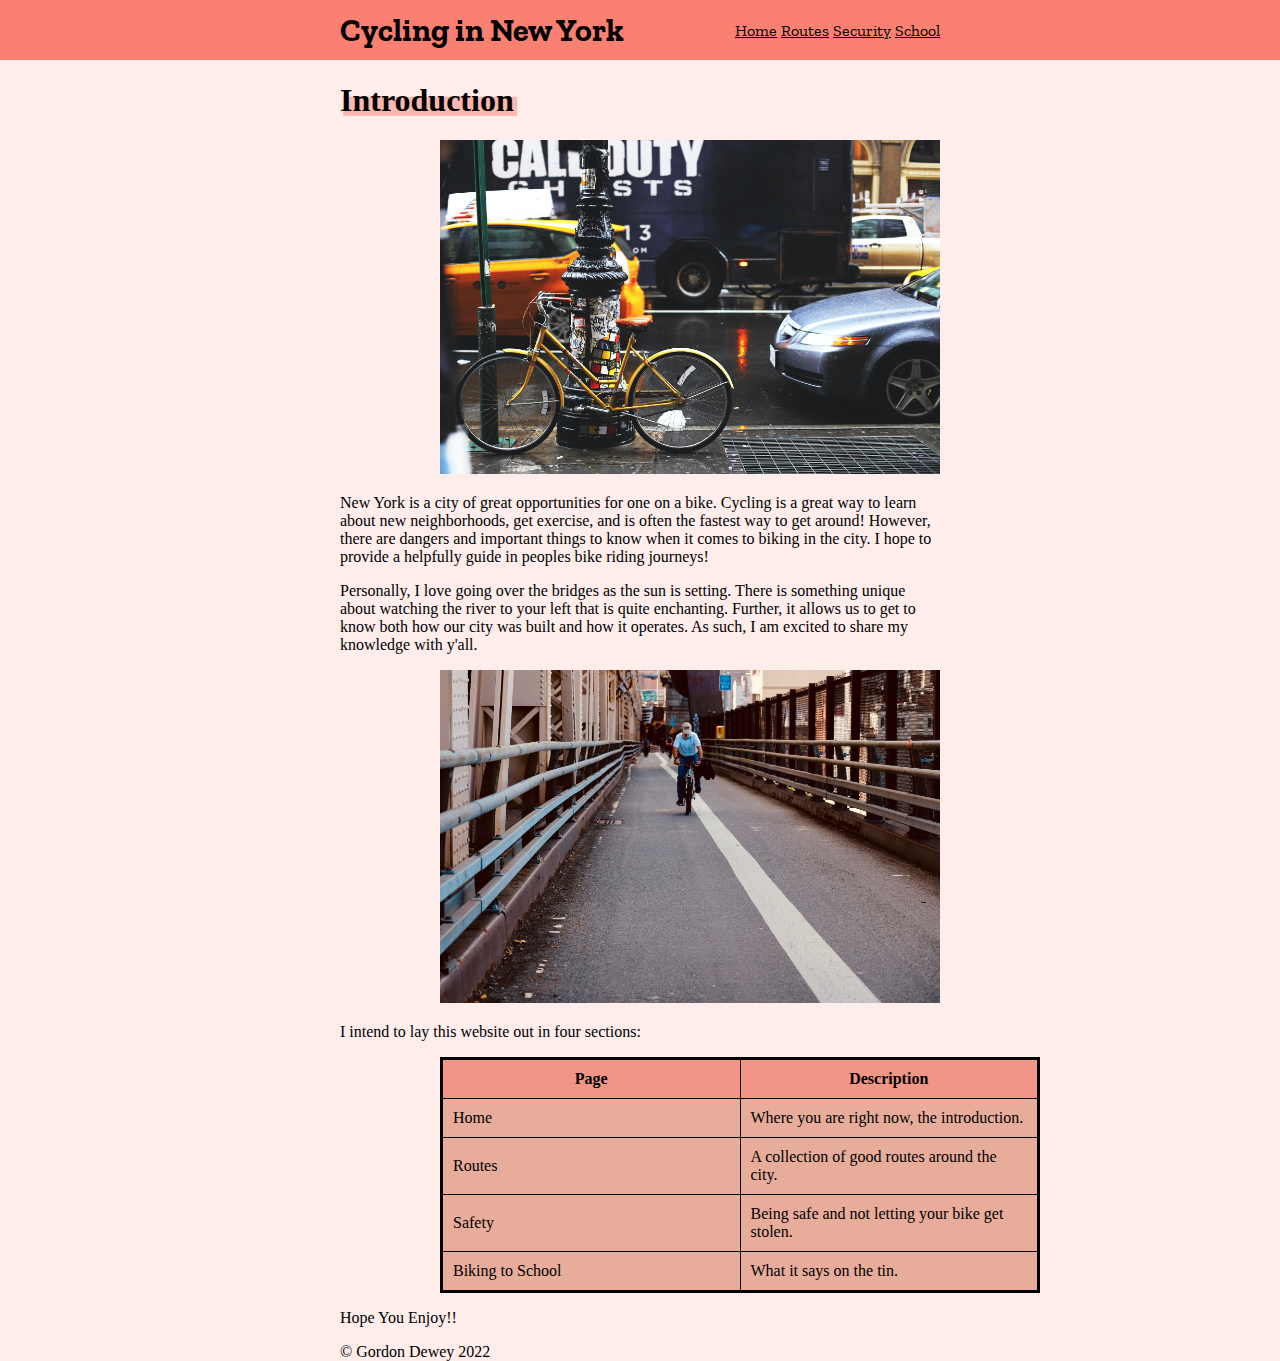
<file: index.html>
<!DOCTYPE html>
<html lang="en">
  <head>
    <meta charset="UTF-8" />
    <meta http-equiv="X-UA-Compatible" content="IE=edge" />
    <meta name="viewport" content="width=device-width, initial-scale=1.0" />
    <link rel="stylesheet" href="style.css" />
    <title>Cycling In New York</title>
  </head>
  <body>
    <header>
      <div class="content">
        <p>Cycling in New York</p>
        <nav>
          <a href="index.html">Home</a>
          <a href="routes.html">Routes</a>
          <a href="security.html">Security</a>
          <a href="school.html">School</a>
        </nav>
      </div>
    </header>
    <article class="content">
      <div>
        <h1>Introduction</h1>
      </div>

      <img alt="cool image" src="resources/bike1.jpg"/>
      <p>
        New York is a city of great opportunities for one on a bike. Cycling is a great way to learn about new neighborhoods, get exercise, and is often the fastest way to get around! However, there are dangers and important things to know when it comes to biking in the city. I hope to provide a helpfully guide in peoples bike riding journeys!
      </p>
      <p>
        Personally, I love going over the bridges as the sun is setting. There is something unique about watching the river to your left that is quite enchanting. Further, it allows us to get to know both how our city was built and how it operates. As such, I am excited to share my knowledge with y'all.
      </p>
      <img alt="Someone Crossing the Williamsburg Bridge" src="resources/bike2.jpg"/>
      <p>I intend to lay this website out in four sections:</p>
      <table>
        <tr>
          <th>Page</th>
          <th>Description</th>
        </tr>
        <tr>
          <td>Home</td>
          <td>Where you are right now, the introduction.</td>
        </tr>
        <tr>
          <td>Routes</td>
          <td>A collection of good routes around the city.</td>
        </tr>
        <tr>
          <td>Safety</td>
          <td>Being safe and not letting your bike get stolen.</td>
        </tr>
        <tr>
          <td>Biking to School</td>
          <td>What it says on the tin.</td>
        </tr>
      </table>
      <p>Hope You Enjoy!!</p>
    </article>
    <footer class="content">&#169; Gordon Dewey 2022</footer>
  </body>
</html>
</file>
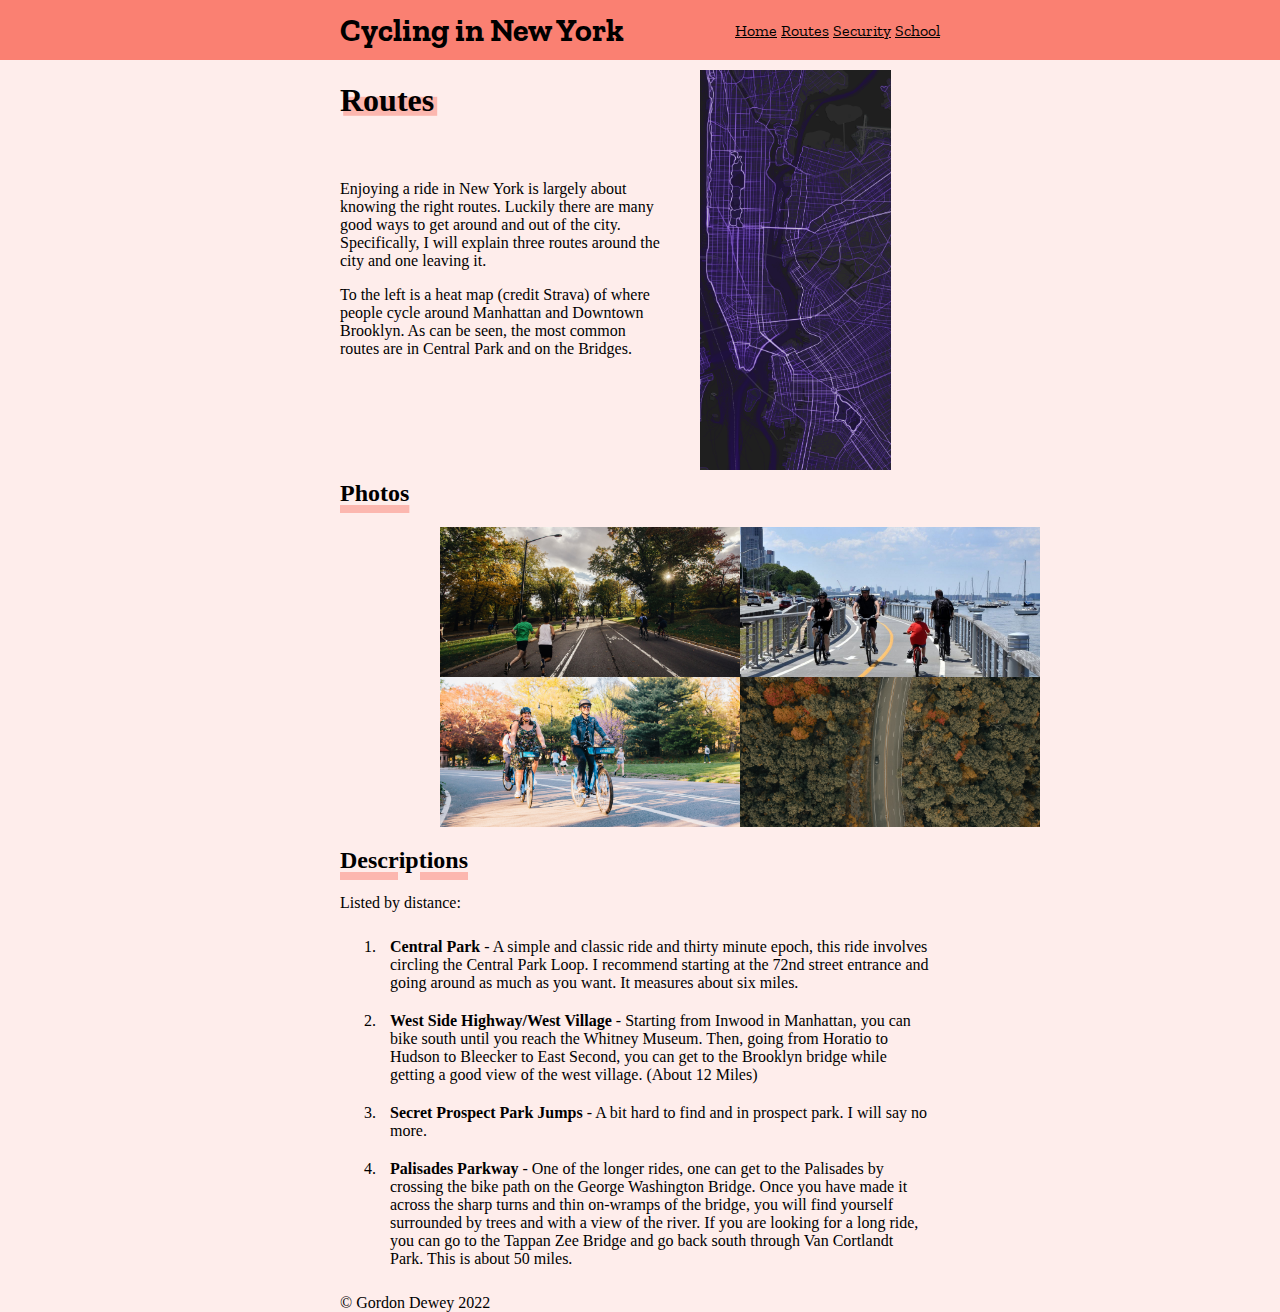
<file: routes.html>
<!DOCTYPE html>
<html lang="en">
  <head>
    <meta charset="UTF-8" />
    <meta http-equiv="X-UA-Compatible" content="IE=edge" />
    <meta name="viewport" content="width=device-width, initial-scale=1.0" />
    <link rel="stylesheet" href="style.css" />
    <title>Cycling In New York</title>
  </head>
  <body>
    <header>
      <div class="content">
        <p>Cycling in New York</p>
        <nav>
          <a href="index.html">Home</a>
          <a href="routes.html">Routes</a>
          <a href="security.html">Security</a>
          <a href="school.html">School</a>
        </nav>
      </div>
    </header>
    <article class="content">
      <div id="routeTopLayout">
        <span>
          <h1>Routes</h1>
        </span>
        <img alt="Heat Map of NYC Biking Credit Strava" src="resources/route1.png"/>
        <div>
          <p>
            Enjoying a ride in New York is largely about knowing the right routes. Luckily there are many good ways to get around and out of the city. Specifically, I will explain three routes around the city and one leaving it.
          </p>
          <p>
            To the left is a heat map (credit Strava) of where people cycle around Manhattan and Downtown Brooklyn. As can be seen, the most common routes are in Central Park and on the Bridges.
          </p>
        </div>
      </div>

      <h2>Photos</h2>
      <div class="gallery">
        <img alt="Central Park Cycling" src="resources/route2.jpg"/>
        <img alt="West Side Highway" src="resources/route4.jpg"/>
        <img alt="Prospect Park" src="resources/route5.jpg"/>
        <img alt="Palisades Parkway" src="resources/route3.jpg"/>
      </div>

      <h2>Descriptions</h2>
      <p>Listed by distance:</p>
      <ol>
        <li>
          <strong>Central Park</strong> - A simple and classic ride and thirty minute epoch, this ride involves circling the Central Park Loop. I recommend starting at the 72nd street entrance and going around as much as you want. It measures about six miles.
        </li>
        <li>
          <strong>West Side Highway/West Village</strong> - Starting from Inwood in Manhattan, you can bike south until you reach the Whitney Museum. Then, going from Horatio to Hudson to Bleecker to East Second, you can get to the Brooklyn bridge while getting a good view of the west village. (About 12 Miles)
        </li>
        <li>
          <strong>Secret Prospect Park Jumps</strong> - A bit hard to find and in prospect park. I will say no more.
        </li>
        <li>
          <strong>Palisades Parkway</strong> - One of the longer rides, one can get to the Palisades by crossing the bike path on the George Washington Bridge. Once you have made it across the sharp turns and thin on-wramps of the bridge, you will find yourself surrounded by trees and with a view of the river. If you are looking for a long ride, you can go to the Tappan Zee Bridge and go back south through Van Cortlandt Park. This is about 50 miles.
        </li>
      </ol>
    </article>
    <footer class="content">&#169; Gordon Dewey 2022</footer>
  </body>
</html>
</file>
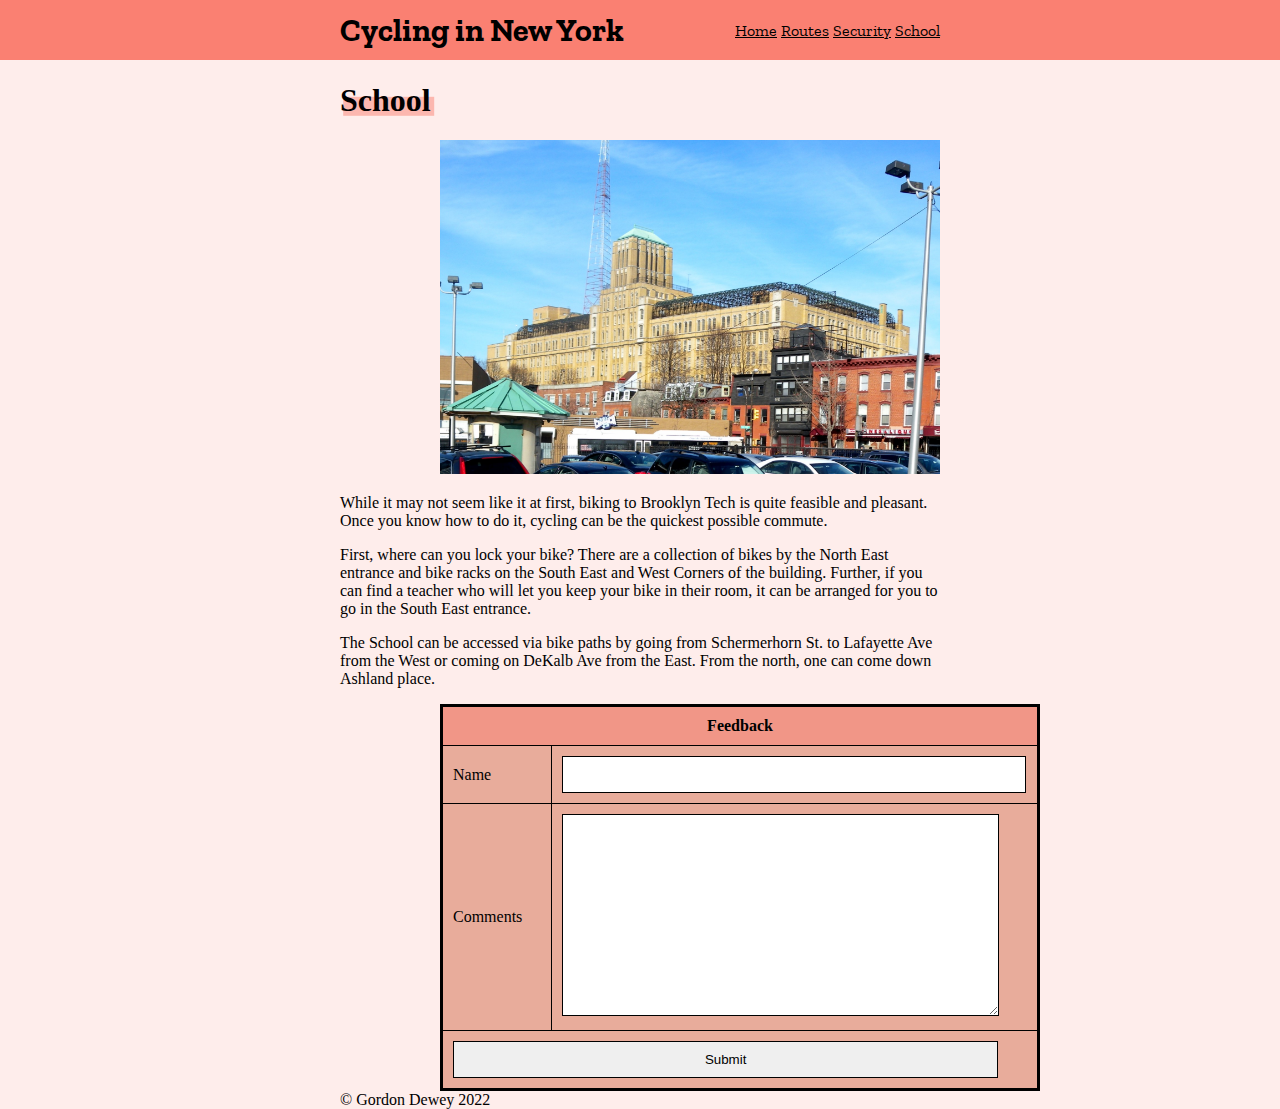
<file: school.html>
<!DOCTYPE html>
<html lang="en">
  <head>
    <meta charset="UTF-8" />
    <meta http-equiv="X-UA-Compatible" content="IE=edge" />
    <meta name="viewport" content="width=device-width, initial-scale=1.0" />
    <link rel="stylesheet" href="style.css" />
    <title>Cycling In New York</title>
  </head>
  <body>
    <header>
      <div class="content">
        <p>Cycling in New York</p>
        <nav>
          <a href="index.html">Home</a>
          <a href="routes.html">Routes</a>
          <a href="security.html">Security</a>
          <a href="school.html">School</a>
        </nav>
      </div>
    </header>
    <article class="content">
      <div>
        <h1>School</h1>
      </div>
      <img alt="Photo of BTHS" src="resources/school1.jpg"/>
      <p>
        While it may not seem like it at first, biking to Brooklyn Tech is quite feasible and pleasant. Once you know how to do it, cycling can be the quickest possible commute.
      </p>
      <p>
        First, where can you lock your bike? There are a collection of bikes by the North East entrance and bike racks on the South East and West Corners of the building. Further, if you can find a teacher who will let you keep your bike in their room, it can be arranged for you to go in the South East entrance.
      </p>
      <p>
        The School can be accessed via bike paths by going from Schermerhorn St. to Lafayette Ave from the West or coming on DeKalb Ave from the East. From the north, one can come down Ashland place.
      </p>
      <form action="https://getform.io/f/adc930c6-4d86-4ac6-86e6-e93cc336bcb4" method="POST">
        <table align="center">
          <colgroup>
            <col style="width: 110px" />
            <col/>
          </colgroup>
          <tr>
            <th colspan="2">Feedback</th>
          </tr>
          <tr>
            <td>Name</td>
            <td><input name="Commenter" type="text"/></td>
          </tr>
          <tr>
            <td>Comments</td>
            <td><textarea id="fcomments" name="Comments" type="text" rows="12" cols="50" ></textarea></td>
          </tr>
          <tr>
            <td colspan="2"><input value="Submit" type="submit" /></td>
          </tr>
        </table>
      </form>
    </article>
    <footer class="content">&#169; Gordon Dewey 2022</footer>
  </body>
</html>
</file>
<file: style.css>
@import url("https://fonts.googleapis.com/css2?family=Zilla+Slab:ital,wght@0,500;0,600;0,700;1,500&display=swap");

body {
    margin: 0px;
    background-color: #feedeb;
}

/* Header Stuff */
header a,
header a:visited,
header a:hover {
    color: inherit;
}

header {
    background-color: salmon;
    justify-content: space-between;
    position: sticky;
    top: 0px;
    z-index: 10;
}

header > * {
    margin: 0px;
}

.content {
    width: min(100vw, 600px);
    margin: auto;
    position: relative;
}

header > div {
    display: flex;
    justify-content: space-between;
    align-items: center;
    font-family: "Zilla Slab", serif;
}

header > div > p {
    font-weight: 700;
    font-size: 2rem;
    margin-top: 0.7rem;
    margin-bottom: 0.7rem;
}

header > div > nav {
    font-size: 1rem;
}

/* Mobile */
@media (max-width: 550px) {
    header > div {
	display: block;
	padding-top: 10px;
	padding-bottom: 10px;
    }

    header > div > * {
	margin: 5px;
    }
}

h1 {
    font-size: xx-large;
    font-weight: 700;
    position: relative;
    display: inline-block;
}

h1:before {
    position: absolute;
    content: "";
    background-color: #fcb7af;
    width: 100%;
    height: 1.2rem;
    z-index: -1;
    bottom: 0;
    transform: translate(0.2rem, -0.2rem);
}

h2 {
    text-decoration: underline 8px solid #fcb7af;
}

img,
iframe {
    max-width: 500px;
    margin-left: 100px;
}

li {
    padding: 10px;
}

input {
    width: 95%;
    height: 95%;
}

/* Table (On First and Last Page) */
table {
    table-layout: fixed;
    border-collapse: collapse;
    border: 3px black solid;
    width: 600px;
    margin-left:100px
}

table td {
    background-color: #e8ac9b;
}
table th {
    background-color: #f19687;
}

table * {
    padding: 10px;
    border: 1px black solid;
}

/* Mobile */
@media (max-width: 550px) {
    p {
	text-align: justify;
	margin: 8px;
    }

    img {
	margin: 0px;
	max-width: 100vw;
    }

    table {
	margin: 0px;
	width: 100vw;
    }
}

/* Page 2 Spcific */
#routeTopLayout {
    display: grid;
    grid-template-areas:
	"a b"
	"c b";
    grid-template-rows: 4rem 1fr;
    grid-template-columns: 60% 40%;
    height: 400px;
}

#routeTopLayout span {
    grid-area: a;
}

#routeTopLayout img {
    grid-area: b;
    max-height: 100%;
    margin-right: 0px;
    margin-left:0px;
    margin-top: 10px;
}

#routeTopLayout div {
    grid-area: c;
    padding: 40px;
    padding-left: 0px;
}
@media (max-width: 550px) {
    #routeTopLayout {
	display: flex;
	flex-direction: column;
	height: auto;
    }
    #routeTopLayout div {
	padding: 0px;
    }

    #routeTopLayout img {
	object-fit: cover;
	max-height: 400px;
	width: 200px;
	margin: auto;
    }
}

.gallery {
    display: grid;
    grid-template-columns: 1fr 1fr;
    grid-template-rows: repeat(2, min(auto));
    width: 100%;
    height: 300px;
    margin-left: 100px;
}

div.gallery > img {
    width: 100%;
    height: 150px;
    object-fit: cover;
    padding: 0px;
    margin-left: 0px;
}

/* Mobile */
@media (max-width: 550px) {
    .gallery {
	display: block;
	height: inherit;
	margin-left: 0px;
    }
}
</file>
